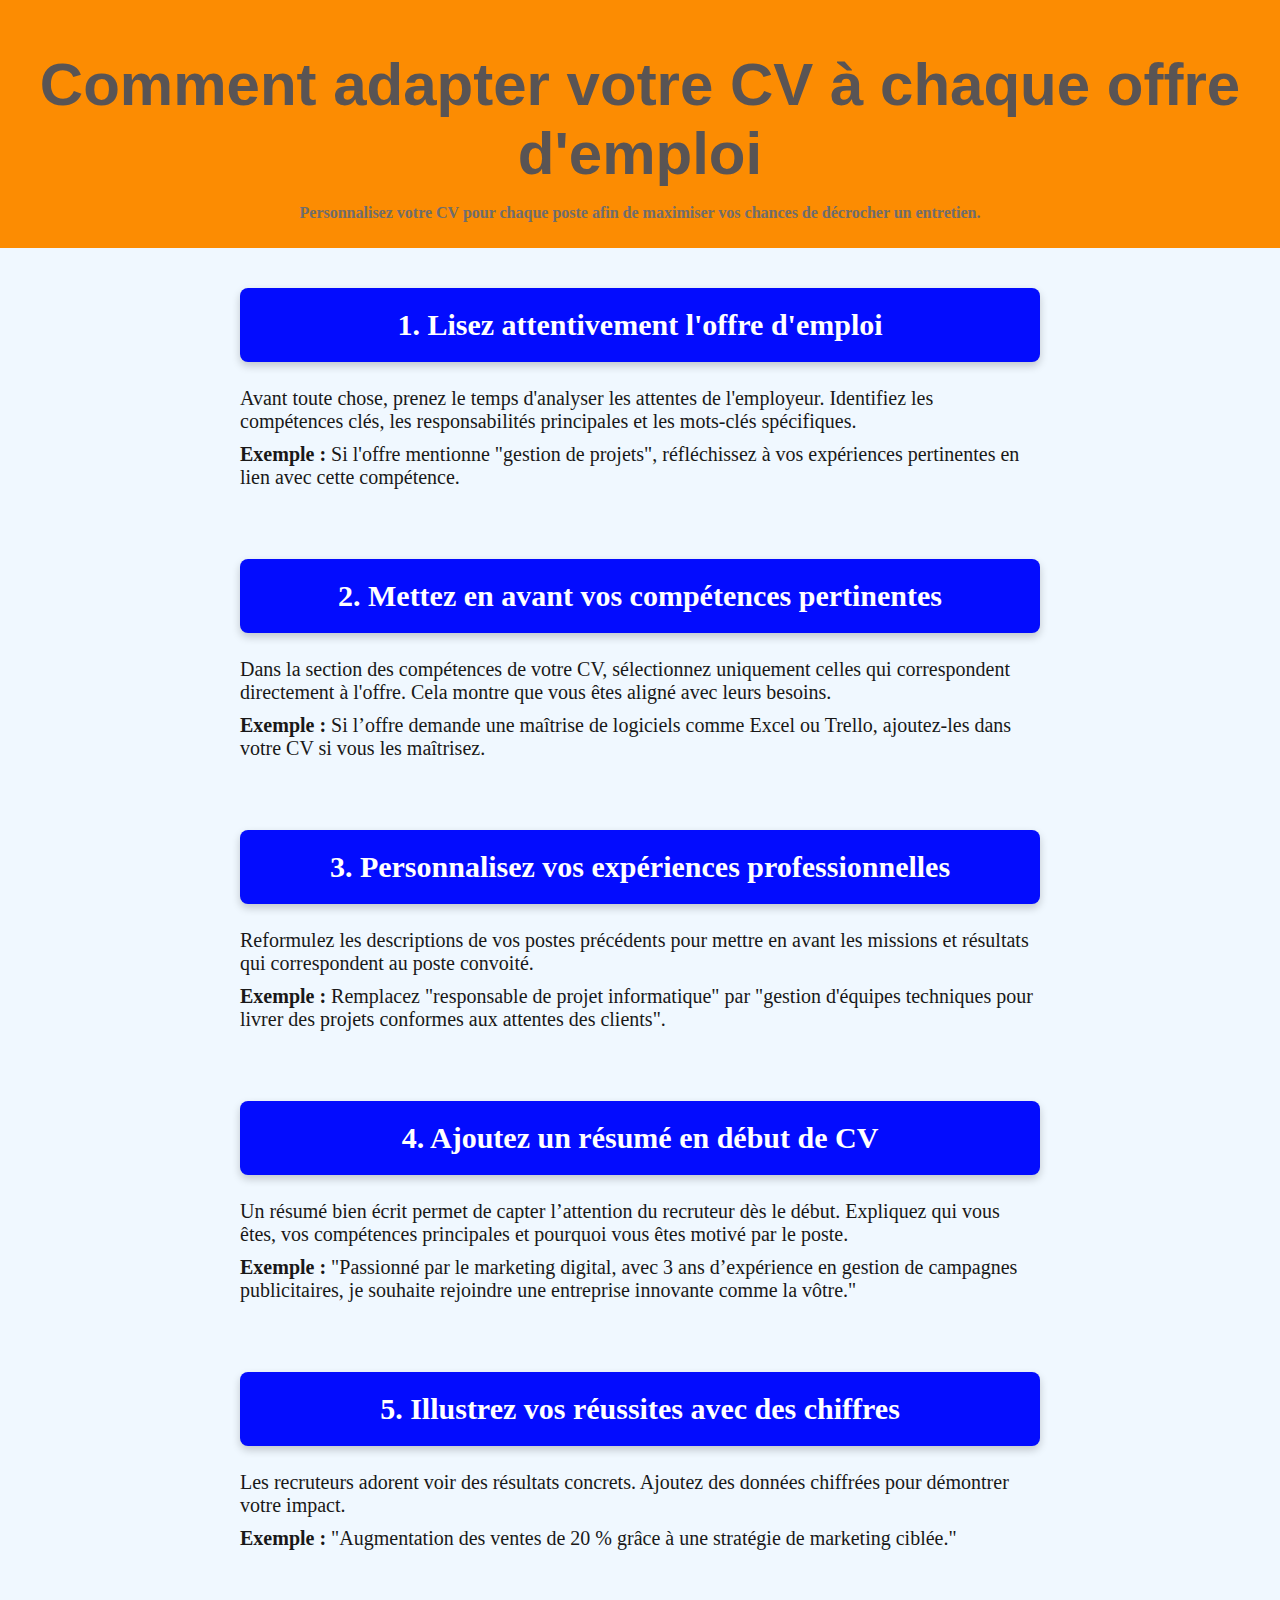
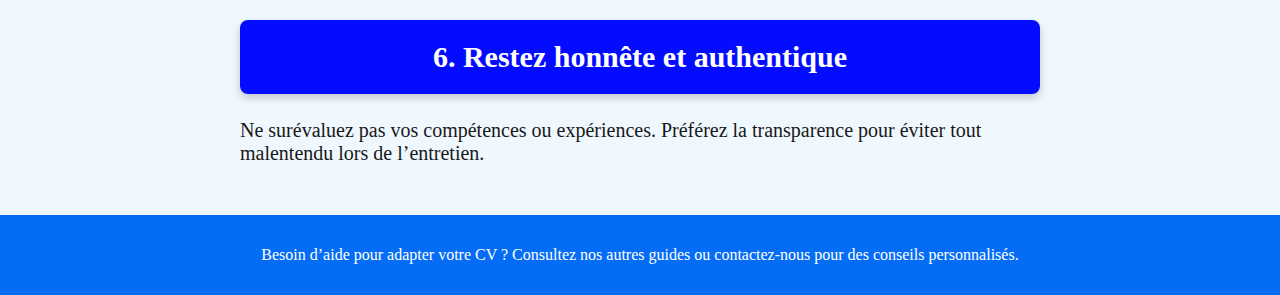
<file: Adomataion de CV1.html>
<!DOCTYPE html>
<html lang="fr">
<head>
    <meta charset="UTF-8">
    <title>Comment adapter votre CV à chaque offre d'emploi</title>
    <link rel="stylesheet" href="sous guide.css" media="only screen and (min-width: 0px)">
</head>
<body>
    <header>
        <h1>Comment adapter votre CV à chaque offre d'emploi</h1>
        <p><strong>Personnalisez votre CV pour chaque poste afin de maximiser vos chances de décrocher un entretien.</strong></p>
    </header>

    <main>
        <section class="paragraphe">
            <h2>1. Lisez attentivement l'offre d'emploi</h2>
            <p>Avant toute chose, prenez le temps d'analyser les attentes de l'employeur. Identifiez les compétences clés, les responsabilités principales et les mots-clés spécifiques.</p>
            <p><strong>Exemple :</strong> Si l'offre mentionne "gestion de projets", réfléchissez à vos expériences pertinentes en lien avec cette compétence.</p>
        </section>

        <section class="paragraphe">
            <h2>2. Mettez en avant vos compétences pertinentes</h2>
            <p>Dans la section des compétences de votre CV, sélectionnez uniquement celles qui correspondent directement à l'offre. Cela montre que vous êtes aligné avec leurs besoins.</p>
            <p><strong>Exemple :</strong> Si l’offre demande une maîtrise de logiciels comme Excel ou Trello, ajoutez-les dans votre CV si vous les maîtrisez.</p>
        </section>

        <section class="paragraphe">
            <h2>3. Personnalisez vos expériences professionnelles</h2>
            <p>Reformulez les descriptions de vos postes précédents pour mettre en avant les missions et résultats qui correspondent au poste convoité.</p>
            <p><strong>Exemple :</strong> Remplacez "responsable de projet informatique" par "gestion d'équipes techniques pour livrer des projets conformes aux attentes des clients".</p>
        </section>

        <section class="paragraphe">
            <h2>4. Ajoutez un résumé en début de CV</h2>
            <p>Un résumé bien écrit permet de capter l’attention du recruteur dès le début. Expliquez qui vous êtes, vos compétences principales et pourquoi vous êtes motivé par le poste.</p>
            <p><strong>Exemple :</strong> "Passionné par le marketing digital, avec 3 ans d’expérience en gestion de campagnes publicitaires, je souhaite rejoindre une entreprise innovante comme la vôtre."</p>
        </section>

        <section class="paragraphe">
            <h2>5. Illustrez vos réussites avec des chiffres</h2>
            <p>Les recruteurs adorent voir des résultats concrets. Ajoutez des données chiffrées pour démontrer votre impact.</p>
            <p><strong>Exemple :</strong> "Augmentation des ventes de 20 % grâce à une stratégie de marketing ciblée."</p>
        </section>

        <section class="paragraphe">
            <h2>6. Restez honnête et authentique</h2>
            <p>Ne surévaluez pas vos compétences ou expériences. Préférez la transparence pour éviter tout malentendu lors de l’entretien.</p>
        </section>
    </main>

    <footer>
        <p>Besoin d’aide pour adapter votre CV ? Consultez nos autres guides ou contactez-nous pour des conseils personnalisés.</p>
    </footer>
</body>
</html>
</file>
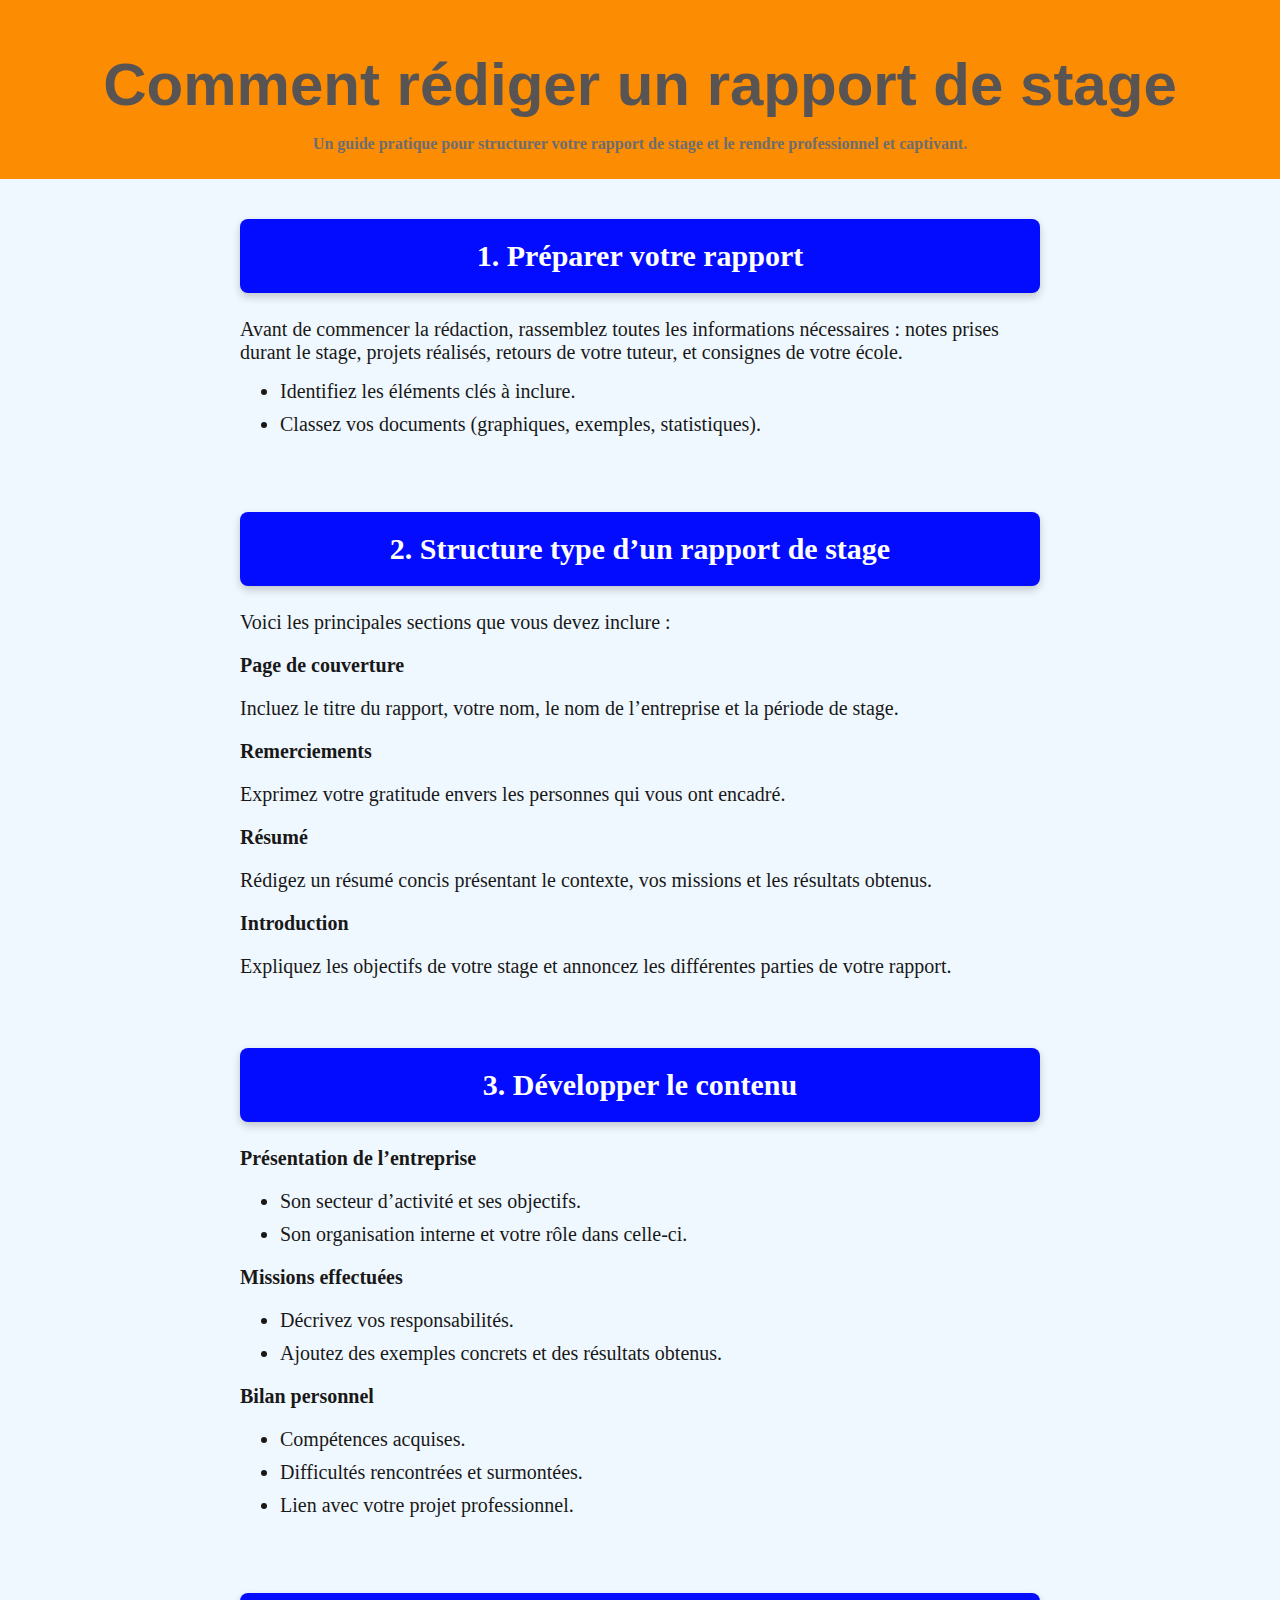
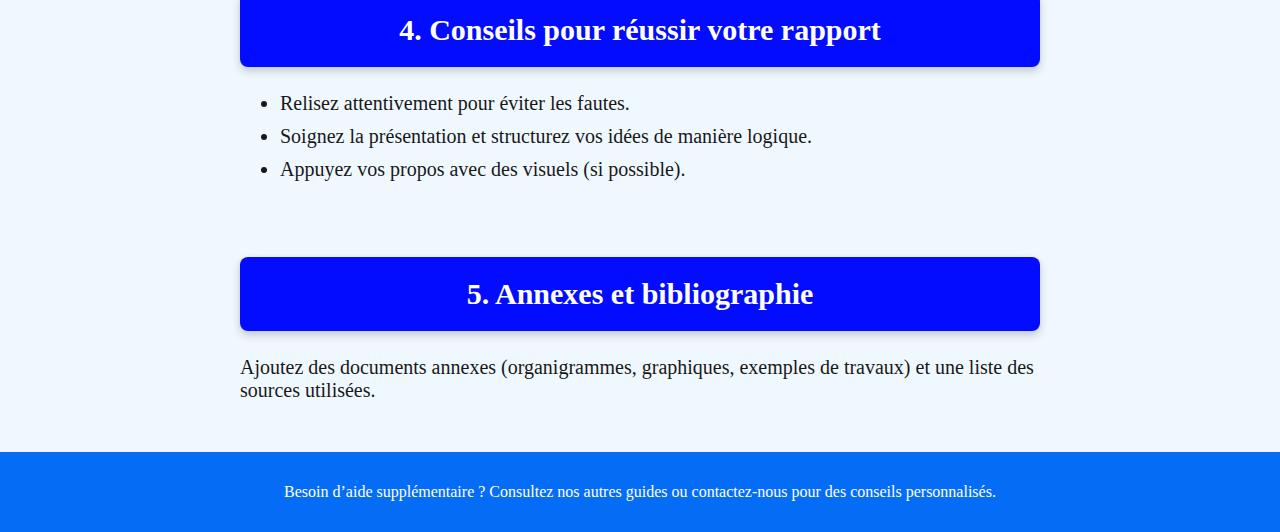
<file: Comment rédiger un rapport de stage.html>
<!DOCTYPE html>
<html lang="fr">
<head>
    <meta charset="UTF-8">
    <title>Comment rédiger un rapport de stage</title>
    <link rel="stylesheet" href="sous guide.css" media="only screen and (min-width: 0px)">
</head>
<body>
    <header>
        <h1>Comment rédiger un rapport de stage</h1>
        <p><strong> Un guide pratique pour structurer votre rapport de stage et le rendre professionnel et captivant.</strong></p>
    </header>

    <main>
        <section class="paragraphe">
            <h2>1. Préparer votre rapport</h2>
            <p>Avant de commencer la rédaction, rassemblez toutes les informations nécessaires : notes prises durant le stage, projets réalisés, retours de votre tuteur, et consignes de votre école.</p>
            <ul>
                <li>Identifiez les éléments clés à inclure.</li>
                <li>Classez vos documents (graphiques, exemples, statistiques).</li>
            </ul>
        </section>

        <section class="paragraphe">
            <h2>2. Structure type d’un rapport de stage</h2>
            <p>Voici les principales sections que vous devez inclure :</p>
            <h3>Page de couverture</h3>
            <p>Incluez le titre du rapport, votre nom, le nom de l’entreprise et la période de stage.</p>
            <h3>Remerciements</h3>
            <p>Exprimez votre gratitude envers les personnes qui vous ont encadré.</p>
            <h3>Résumé</h3>
            <p>Rédigez un résumé concis présentant le contexte, vos missions et les résultats obtenus.</p>
            <h3>Introduction</h3>
            <p>Expliquez les objectifs de votre stage et annoncez les différentes parties de votre rapport.</p>
        </section>

        <section class="paragraphe">
            <h2>3. Développer le contenu</h2>
            <h3>Présentation de l’entreprise</h3>
            <ul>
                <li>Son secteur d’activité et ses objectifs.</li>
                <li>Son organisation interne et votre rôle dans celle-ci.</li>
            </ul>
            <h3>Missions effectuées</h3>
            <ul>
                <li>Décrivez vos responsabilités.</li>
                <li>Ajoutez des exemples concrets et des résultats obtenus.</li>
            </ul>
            <h3>Bilan personnel</h3>
            <ul>
                <li>Compétences acquises.</li>
                <li>Difficultés rencontrées et surmontées.</li>
                <li>Lien avec votre projet professionnel.</li>
            </ul>
        </section>

        <section class="paragraphe">
            <h2>4. Conseils pour réussir votre rapport</h2>
            <ul>
                <li>Relisez attentivement pour éviter les fautes.</li>
                <li>Soignez la présentation et structurez vos idées de manière logique.</li>
                <li>Appuyez vos propos avec des visuels (si possible).</li>
            </ul>
        </section>

        <section class="paragraphe">
            <h2>5. Annexes et bibliographie</h2>
            <p>Ajoutez des documents annexes (organigrammes, graphiques, exemples de travaux) et une liste des sources utilisées.</p>
        </section>
    </main>

    <footer>
        <p>Besoin d’aide supplémentaire ? Consultez nos autres guides ou contactez-nous pour des conseils personnalisés.</p>
    </footer>
</body>
</html>
</file>
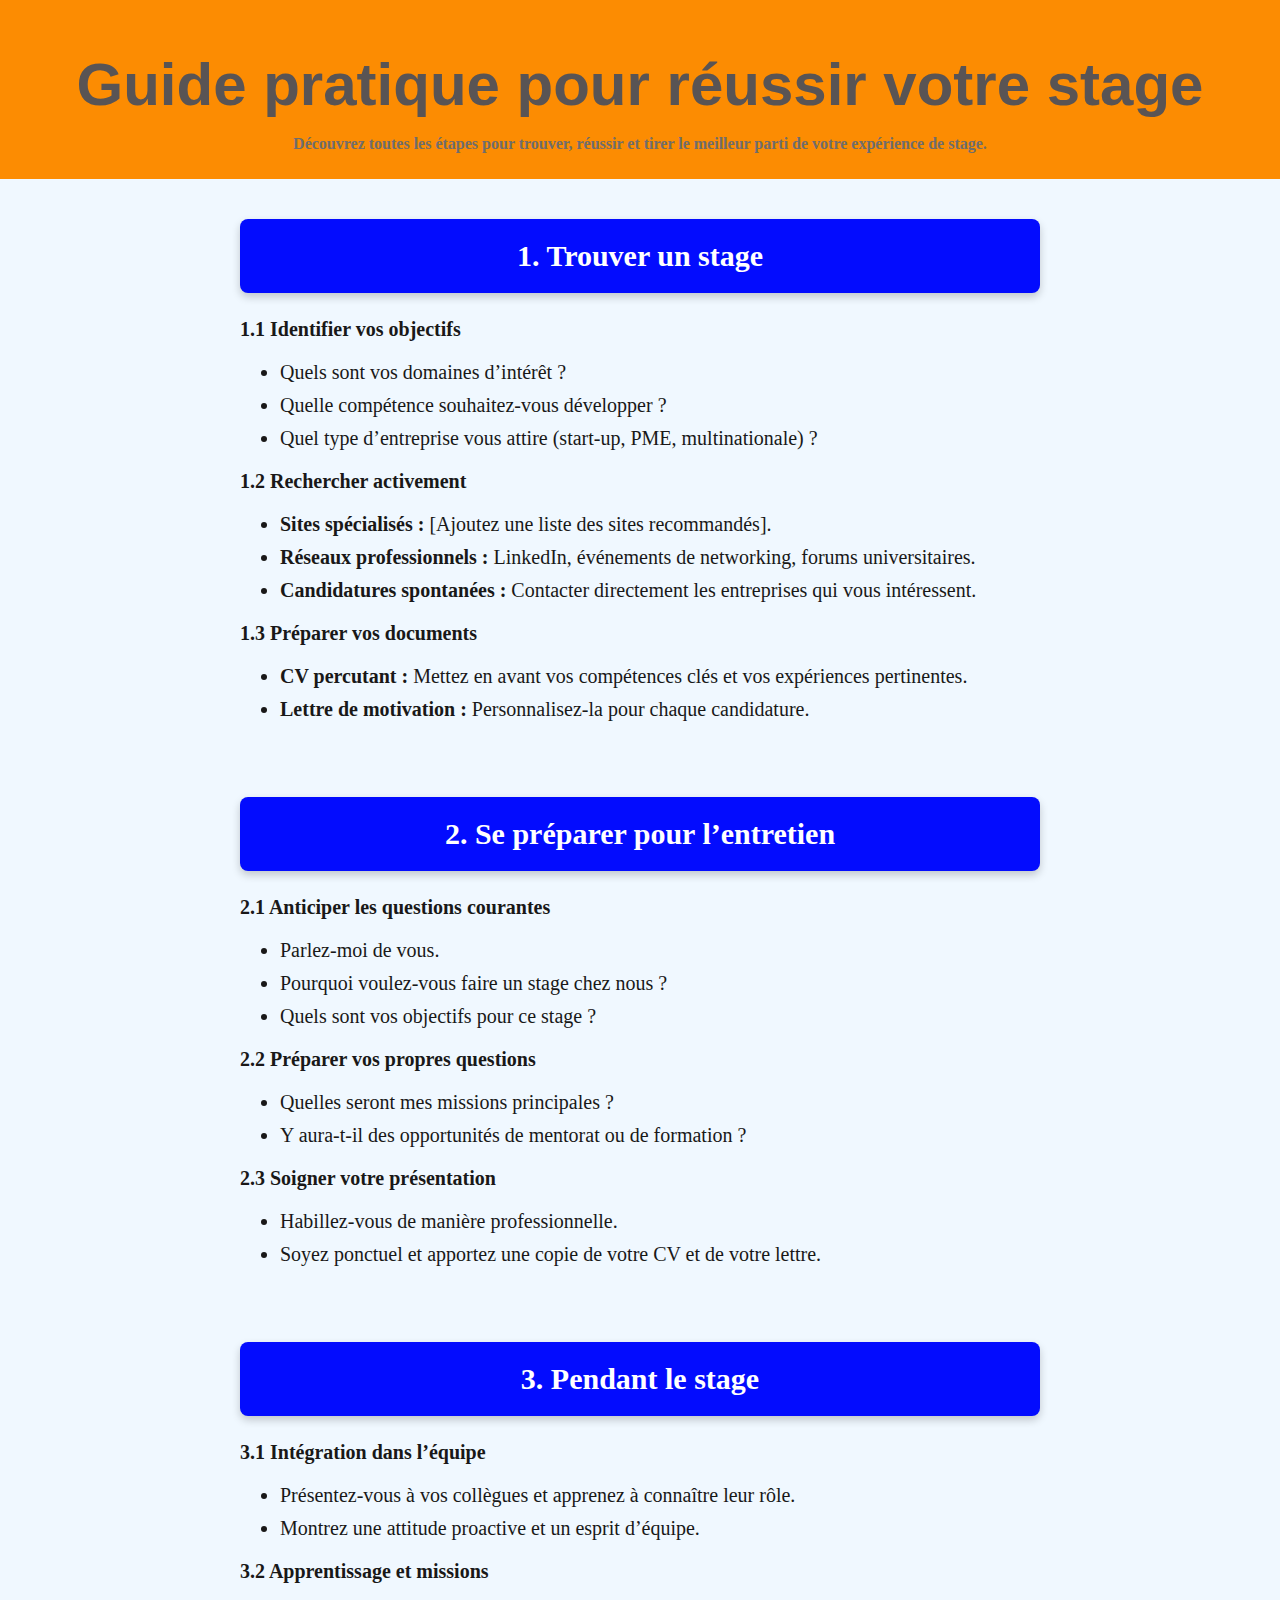
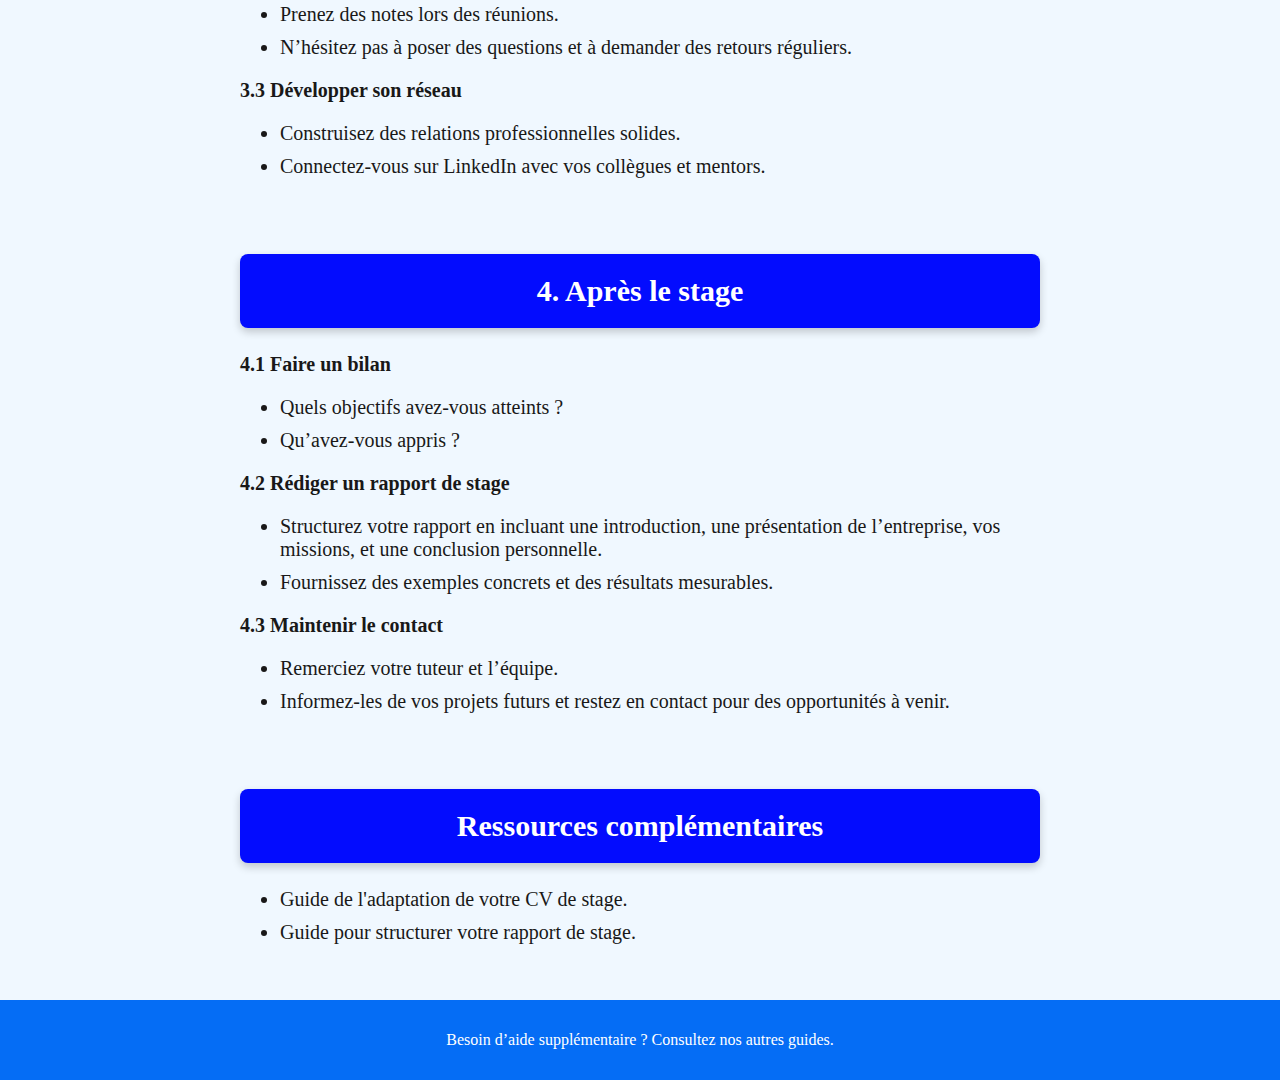
<file: guide pratique pour réussir stage.html>
<!DOCTYPE html>
<html lang="fr">
<head>
    <meta charset="UTF-8">
    <title>Guide pratique pour réussir votre stage</title>
    <link rel="stylesheet" href="sous guide.css" media="only screen and (min-width: 0px)">
</head>
<body>
    <header>
        <h1>Guide pratique pour réussir votre stage</h1>
        <p><strong>Découvrez toutes les étapes pour trouver, réussir et tirer le meilleur parti de votre expérience de stage.</strong></p>
    </header>

    <main>
        <section class="paragraphe">
            <h2>1. Trouver un stage</h2>
            <h3>1.1 Identifier vos objectifs</h3>
            <ul>
                <li>Quels sont vos domaines d’intérêt ?</li>
                <li>Quelle compétence souhaitez-vous développer ?</li>
                <li>Quel type d’entreprise vous attire (start-up, PME, multinationale) ?</li>
            </ul>
            <h3>1.2 Rechercher activement</h3>
            <ul>
                <li><strong>Sites spécialisés :</strong> [Ajoutez une liste des sites recommandés].</li>
                <li><strong>Réseaux professionnels :</strong> LinkedIn, événements de networking, forums universitaires.</li>
                <li><strong>Candidatures spontanées :</strong> Contacter directement les entreprises qui vous intéressent.</li>
            </ul>
            <h3>1.3 Préparer vos documents</h3>
            <ul>
                <li><strong>CV percutant :</strong> Mettez en avant vos compétences clés et vos expériences pertinentes.</li>
                <li><strong>Lettre de motivation :</strong> Personnalisez-la pour chaque candidature.</li>
            </ul>
        </section>

        <section class="paragraphe">
            <h2>2. Se préparer pour l’entretien</h2>
            <h3>2.1 Anticiper les questions courantes</h3>
            <ul>
                <li>Parlez-moi de vous.</li>
                <li>Pourquoi voulez-vous faire un stage chez nous ?</li>
                <li>Quels sont vos objectifs pour ce stage ?</li>
            </ul>
            <h3>2.2 Préparer vos propres questions</h3>
            <ul>
                <li>Quelles seront mes missions principales ?</li>
                <li>Y aura-t-il des opportunités de mentorat ou de formation ?</li>
            </ul>
            <h3>2.3 Soigner votre présentation</h3>
            <ul>
                <li>Habillez-vous de manière professionnelle.</li>
                <li>Soyez ponctuel et apportez une copie de votre CV et de votre lettre.</li>
            </ul>
        </section>

        <section class="paragraphe">
            <h2>3. Pendant le stage</h2>
            <h3>3.1 Intégration dans l’équipe</h3>
            <ul>
                <li>Présentez-vous à vos collègues et apprenez à connaître leur rôle.</li>
                <li>Montrez une attitude proactive et un esprit d’équipe.</li>
            </ul>
            <h3>3.2 Apprentissage et missions</h3>
            <ul>
                <li>Prenez des notes lors des réunions.</li>
                <li>N’hésitez pas à poser des questions et à demander des retours réguliers.</li>
            </ul>
            <h3>3.3 Développer son réseau</h3>
            <ul>
                <li>Construisez des relations professionnelles solides.</li>
                <li>Connectez-vous sur LinkedIn avec vos collègues et mentors.</li>
            </ul>
        </section>

        <section class="paragraphe">
            <h2>4. Après le stage</h2>
            <h3>4.1 Faire un bilan</h3>
            <ul>
                <li>Quels objectifs avez-vous atteints ?</li>
                <li>Qu’avez-vous appris ?</li>
            </ul>
            <h3>4.2 Rédiger un rapport de stage</h3>
            <ul>
                <li>Structurez votre rapport en incluant une introduction, une présentation de l’entreprise, vos missions, et une conclusion personnelle.</li>
                <li>Fournissez des exemples concrets et des résultats mesurables.</li>
            </ul>
            <h3>4.3 Maintenir le contact</h3>
            <ul>
                <li>Remerciez votre tuteur et l’équipe.</li>
                <li>Informez-les de vos projets futurs et restez en contact pour des opportunités à venir.</li>
            </ul>
        </section>

        <section class="paragraphe">
            <h2>Ressources complémentaires</h2>
            <ul>
                <li>Guide de l'adaptation de votre CV de stage.</li>
                <li>Guide pour structurer votre rapport de stage.</li>
            </ul>
        </section>
    </main>

    <footer>
        <p>Besoin d’aide supplémentaire ? Consultez nos autres guides.</p>
    </footer>
</body>
</html>
</file>
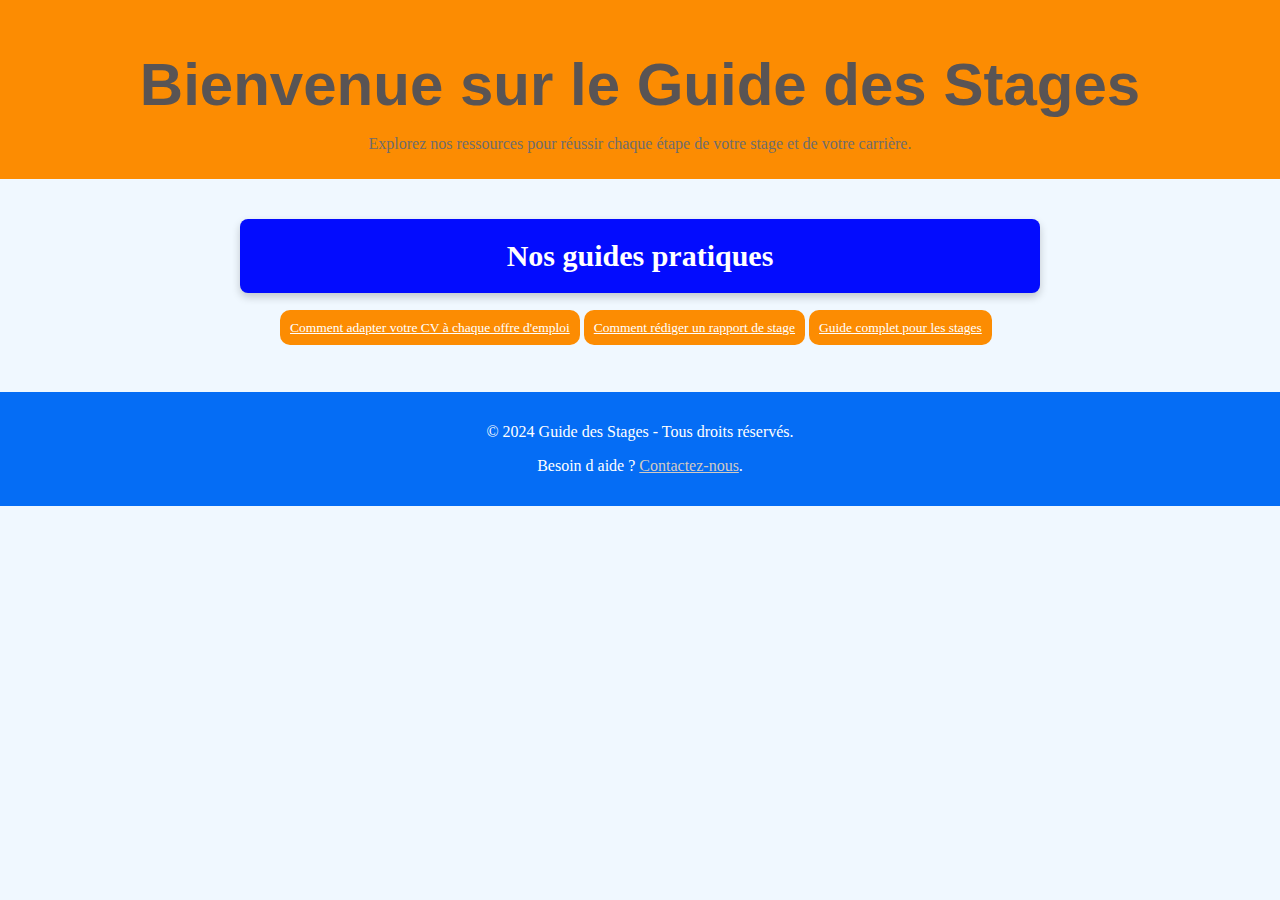
<file: Guides.html>
<!DOCTYPE html>
<html lang="fr">
<head>
    <meta charset="UTF-8">
    <title>Guide des stages</title>
    <link rel="stylesheet" href="sous guide.css" media="only screen and (min-width: 0px)">
</head>
<body>
    <header>
        <h1>Bienvenue sur le Guide des Stages</h1>
        <p>Explorez nos ressources pour réussir chaque étape de votre stage et de votre carrière.</p>
    </header>

    <main>
        <section class="paragraphe">
            <h2>Nos guides pratiques</h2>
            <ul>
                <a href="Adomataion de CV1.html" class="booton">Comment adapter votre CV à chaque offre d'emploi</a>
                <a href="Comment rédiger un rapport de stage.html" class="booton">Comment rédiger un rapport de stage</a>
                <a href="guide pratique pour réussir stage.html" class="booton">Guide complet pour les stages</a>
            </ul>
        </section>
    </main>

    <footer>
        <p>© 2024 Guide des Stages - Tous droits réservés.</p>
        <p>Besoin d aide ? <a href="mailto:support@guidesdestages.com">Contactez-nous</a>.</p>
    </footer>
</body>
</html>
</file>
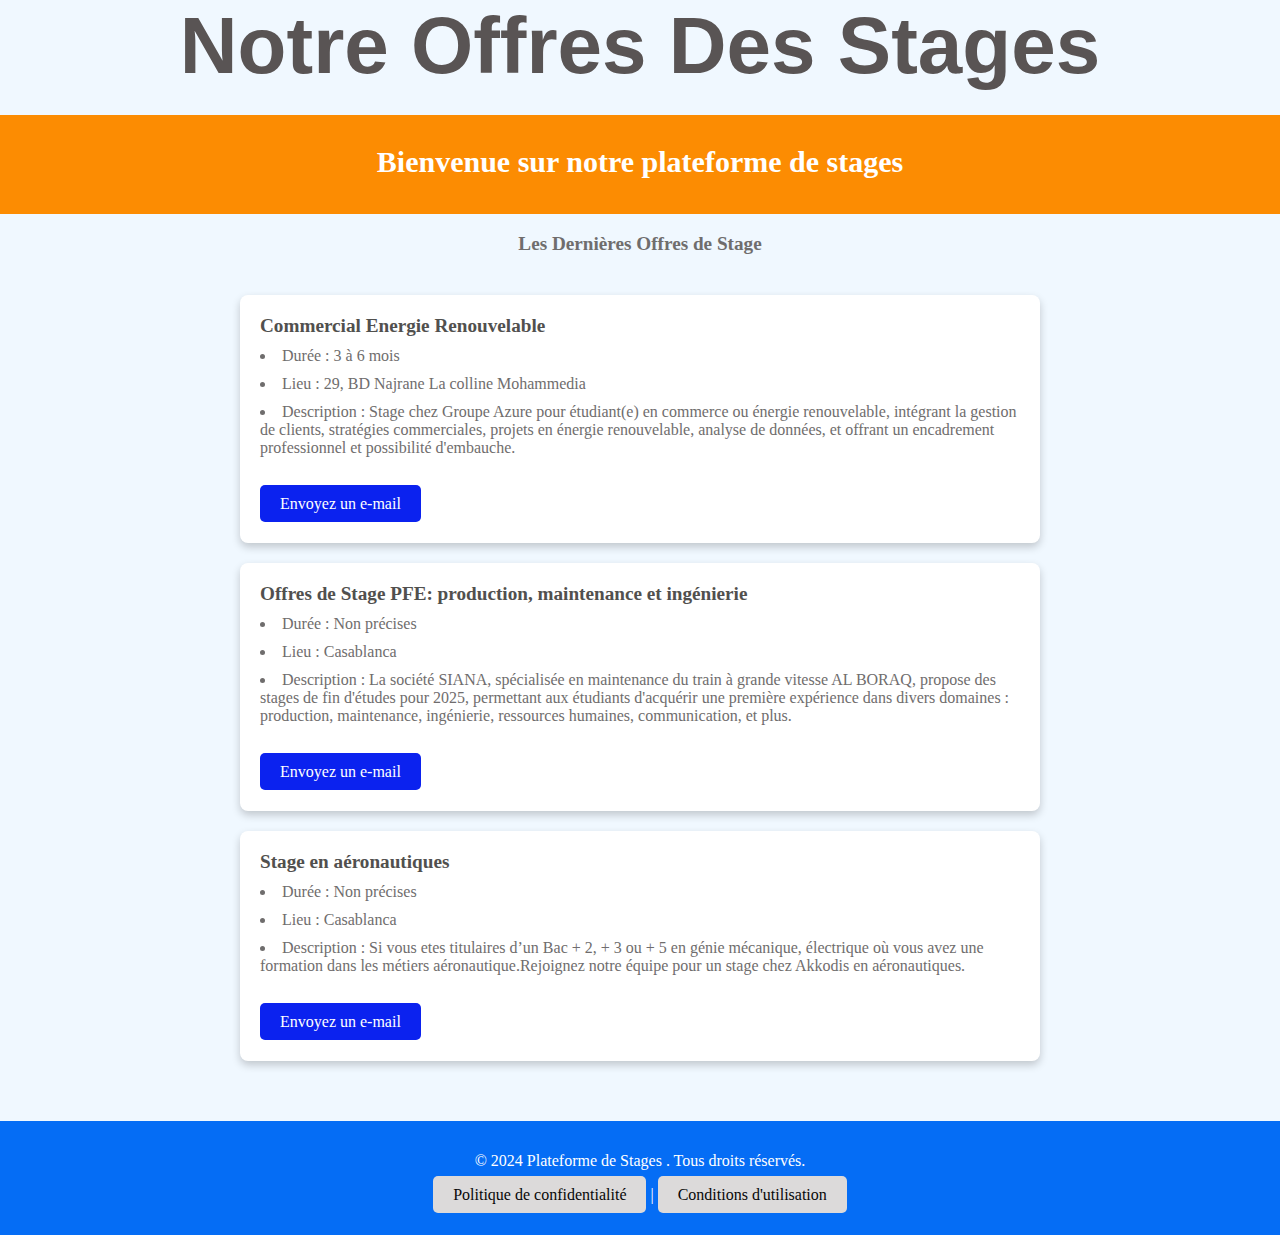
<file: Offre des stages.HTML>
<html >
<head>
    <meta charset="UTF-8">
        <h1> Notre Offres Des Stages</h1><br>
    <link rel="stylesheet" href="ODS.css" media="only screen and (min-width: 0px)">
</head>
<body>
    <header>
        <h2 align="center">Bienvenue sur notre plateforme de stages</h2>
    </header>
        <h3 align="center">Les Dernières Offres de Stage</h3>
        <section class="offre-de-stage">
            <article class="offre">
                <strong> Commercial Energie Renouvelable </strong>
                <p><li>Durée : 3 à 6 mois</li></p>
                <p><li>Lieu : 29, BD Najrane La colline Mohammedia</li></p>
                <p><li>Description : Stage chez Groupe Azure pour étudiant(e) en commerce ou énergie renouvelable, 
                    intégrant la gestion de clients, stratégies commerciales, projets en énergie renouvelable, analyse 
                    de données, et offrant un encadrement professionnel et possibilité d'embauche.</li></p><br>
                    <p><a href="mailto:contact@azuregroup.ma" class="bouton">Envoyez un e-mail </a><br></p> 
            </article>
            
            <article class="offre">
                <strong >Offres de Stage PFE: production, maintenance et ingénierie</strong>
                <p><li>Durée : Non précises</li></p>
                <p><li>Lieu : Casablanca</li></p>
                <p><li>Description : La société SIANA, spécialisée en maintenance du train à grande vitesse AL BORAQ, propose des stages de fin d'études pour 2025, permettant aux étudiants d'acquérir une première expérience dans divers domaines 
                    : production, maintenance, ingénierie, ressources humaines, communication, et plus.</li></p><br>
                    <p><a href="mailto:stages@smmrgv.ma" class="bouton">Envoyez un e-mail </a><br></p>
            </article>

            <article class="offre">
                <strong>Stage en aéronautiques</strong>
                <p><li>Durée : Non précises</li></p>
                <p><li>Lieu : Casablanca</li></p>
                <p><li>Description : Si vous etes titulaires d’un Bac + 2, + 3 ou + 5 en génie mécanique, 
                    électrique où vous avez une formation dans les métiers aéronautique.Rejoignez notre équipe pour un stage chez Akkodis en aéronautiques.</li></p><br>
                <p><a href="mailto:Aicha.OUADAY@akka.eu" class="bouton" >Envoyez un e-mail </a><br></p>
            </article>
        </section>
    <footer>
        <p>&copy; 2024 Plateforme de Stages . Tous droits réservés.</p>
        <p><a href="#" class="bouton1">Politique de confidentialité</a> | <a href="#" class="bouton1">Conditions d'utilisation</a></p>
    </footer>
</body>
</html>
</file>
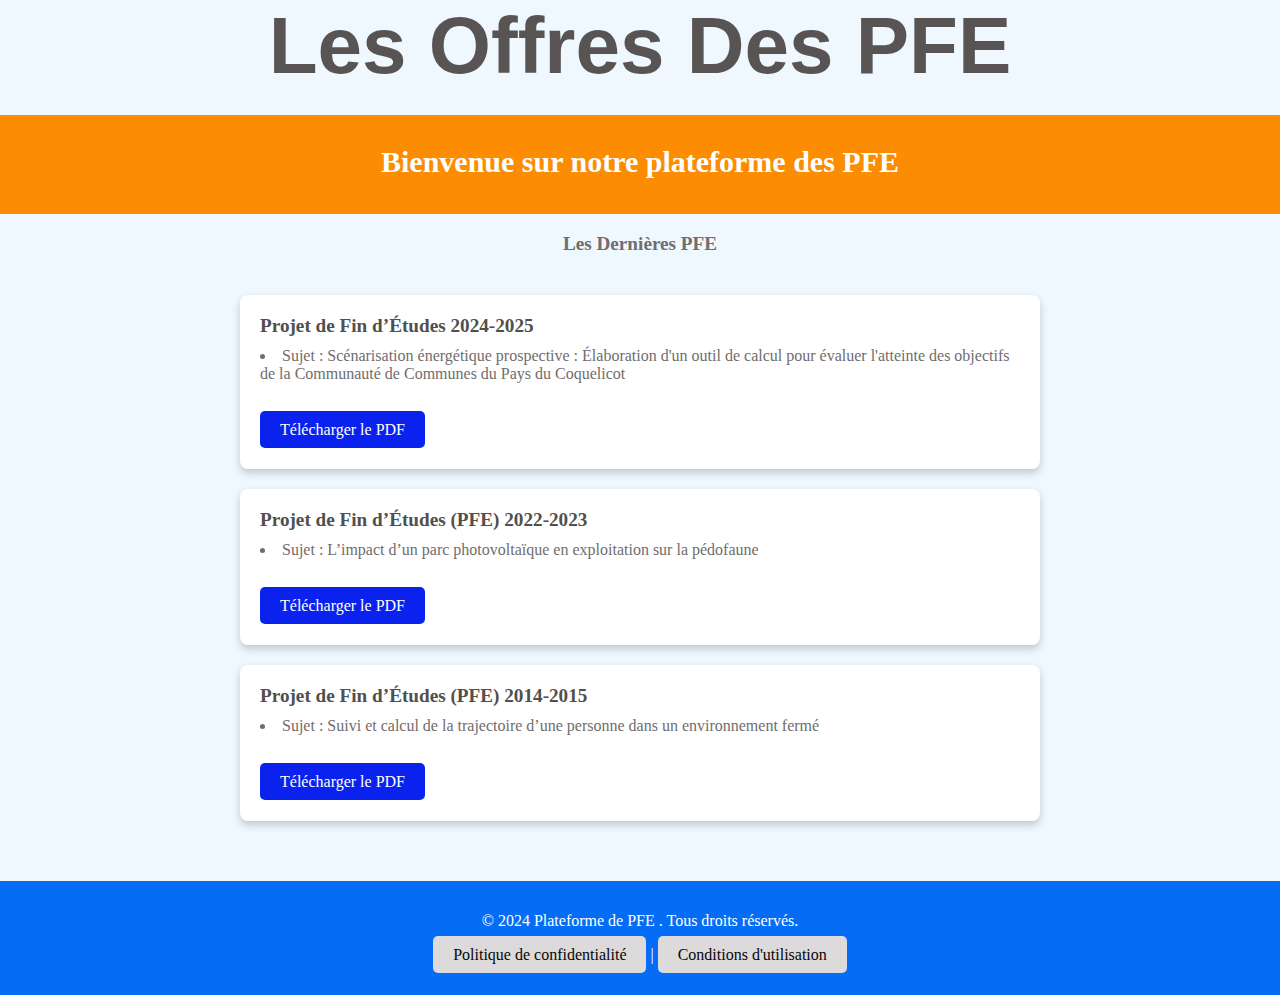
<file: Offres des PFE.html>
<html>
<head>
    <meta charset="UTF-8">
        <h1 align="center"> Les Offres Des PFE</h1><br>
    <link rel="stylesheet" href="ODS.css" type="text/css">
</head>
<body>
    <header>
        <h2 align="center">Bienvenue sur notre plateforme des PFE</h2>
    </header>
        <h3 align="center">Les Dernières PFE</h3>
        <section class="offre-de-stage">
            <article class="offre">
                <strong>Projet de Fin d’Études 2024-2025 </strong>
                <p><li>Sujet : Scénarisation énergétique prospective : Élaboration d'un outil
                    de calcul pour évaluer l'atteinte des objectifs de la
                    Communauté de Communes du Pays du Coquelicot</li></p><br>
                    <p><a href="PFE1.pdf" class="bouton">Télécharger le PDF</a><br></p> 
            </article>
            
            <article class="offre">
                <strong>Projet de Fin d’Études (PFE) 2022-2023</strong>
                <p><li>Sujet : L’impact d’un parc photovoltaïque en exploitation sur
                    la pédofaune</li></p><br>
                    <p><a href="PFE2.pdf" class="bouton">Télécharger le PDF </a><br></p>
            </article>

            <article class="offre">
                <strong>Projet de Fin d’Études (PFE) 2014-2015</strong>
                <p><li>Sujet : Suivi et calcul de la trajectoire d’une personne
                    dans un environnement fermé</li></p><br>
                <p><a href="PFE3.pdf" class="bouton">Télécharger le PDF </a><br></p>
            </article>
        </section>
    <footer>
        <p>&copy; 2024 Plateforme de PFE . Tous droits réservés.</p>
        <p><a href="#" class="bouton1">Politique de confidentialité</a> | <a href="#" class="bouton1">Conditions d'utilisation</a></p>
    </footer>
</body>
</html>
</file>
<file: sous guide.css>
header{
    text-align: center;
    background-color: #fc8c02;
    padding: 10px 0;
}
body {
    font-family: 'Times New Roman', Times, serif;
    color: #6f6d6d;
    background-color: #f0f8ff;
    margin: 0;
    padding: 0;
}

h2{
    text-align: center;
    color: #ffffff;
    background-color: #030cfe;
    border-radius: 8px;
    box-shadow: 0 4px 8px rgba(0, 0, 0, 0.2);
    padding: 20px;
    font-size: 30px;
    margin-top: 20px;
}

h1 {
    font-family: 'Gill Sans', 'Gill Sans MT', 'Trebuchet MS', sans-serif;
    font-size: 60px;
    text-align: center;
    color: rgb(89, 84, 84);
    margin-bottom: 5px;
}

h3 {
    font-size: 20px;
    margin-bottom: 20px;
}

.paragraphe {
    max-width: 800px;
    margin: 0 auto;
    padding: 20px;
    color: #191818;
}


.paragraphe p {
    margin: 10px 0px;
    font-size: 20px;
    
    
}

.paragraphe ul li {
    margin: 10px 0px;
    font-size: 20px;
    
}

.booton{
    color: #ffffff;
    background-color: #fc8c02;
    border-radius: 10px;
    padding: 10px;
    font-size: 13.5px;
}

.booton :hover{
    background-color: #959391;
}


footer {
    text-align: center;
    background-color: #056df5;
    color: #ffffff;
    padding: 15px 0;
    margin-top: 20px;
}

footer a {
    color: #d1cac2;
}

footer a:hover {
    text-decoration: underline;
}
</file>
<file: ODS.css>
header{
    text-align: center;
    background-color: #fc8c02;
    padding: 10px 0;
}
body {
    font-family: 'Times New Roman', Times, serif;
    color: #6f6d6d;
    background-color: #f0f8ff;
    margin: 0;
    padding: 0;
}

h2{
    text-align: center;
    color: #ffffff;
    font-size: 30px;
    margin-top: 20px;
}

h1 {
    font-family: 'Gill Sans', 'Gill Sans MT', 'Trebuchet MS', sans-serif;
    font-size: 80px;
    text-align: center;
    color: rgb(89, 84, 84);
    margin-bottom: 5px;
}

h3 {
    font-size: 1.2em;
    margin-bottom: 20px;
}

.offre-de-stage {
    max-width: 800px;
    margin: 0 auto;
    padding: 20px;
}

.offre {
    background-color: #ffffff;
    border-radius: 8px;
    box-shadow: 0 4px 8px rgba(0, 0, 0, 0.2);
    padding: 20px;
    margin-bottom: 20px;
}

.offre strong {
    color: #51504e;
    text-align: center;
    font-size: 1.2em;
}

.offre p li {
    color: #333;
    font-size: 1em;
    margin-left: 15px;
}

.offre p {
    margin: 10px 0px;
    
}

a {
    color: #3d4045;
    text-decoration: none;
}

.bouton {
    padding: 10px 20px;
    font-size: 1em;
    text-align: center;
    color: #ffffff;
    background-color: #0b22ef;
    border: none;
    border-radius: 5px;
    margin-top: 10px;
}

a:hover {
    text-decoration: underline;
}

.bouton1 {
    padding: 10px 20px;
    font-size: 1em;
    text-align: center;
    color: #070707;
    background-color: #dcdada;
    border: none;
    border-radius: 5px;
}

.bouton1:hover {
    background-color: #fa833d;
}

footer {
    text-align: center;
    background-color: #056df5;
    color: #ffffff;
    padding: 15px 0;
    margin-top: 20px;
}

footer a {
    color: #d1cac2;
}

footer a:hover {
    text-decoration: underline;
}
</file>
